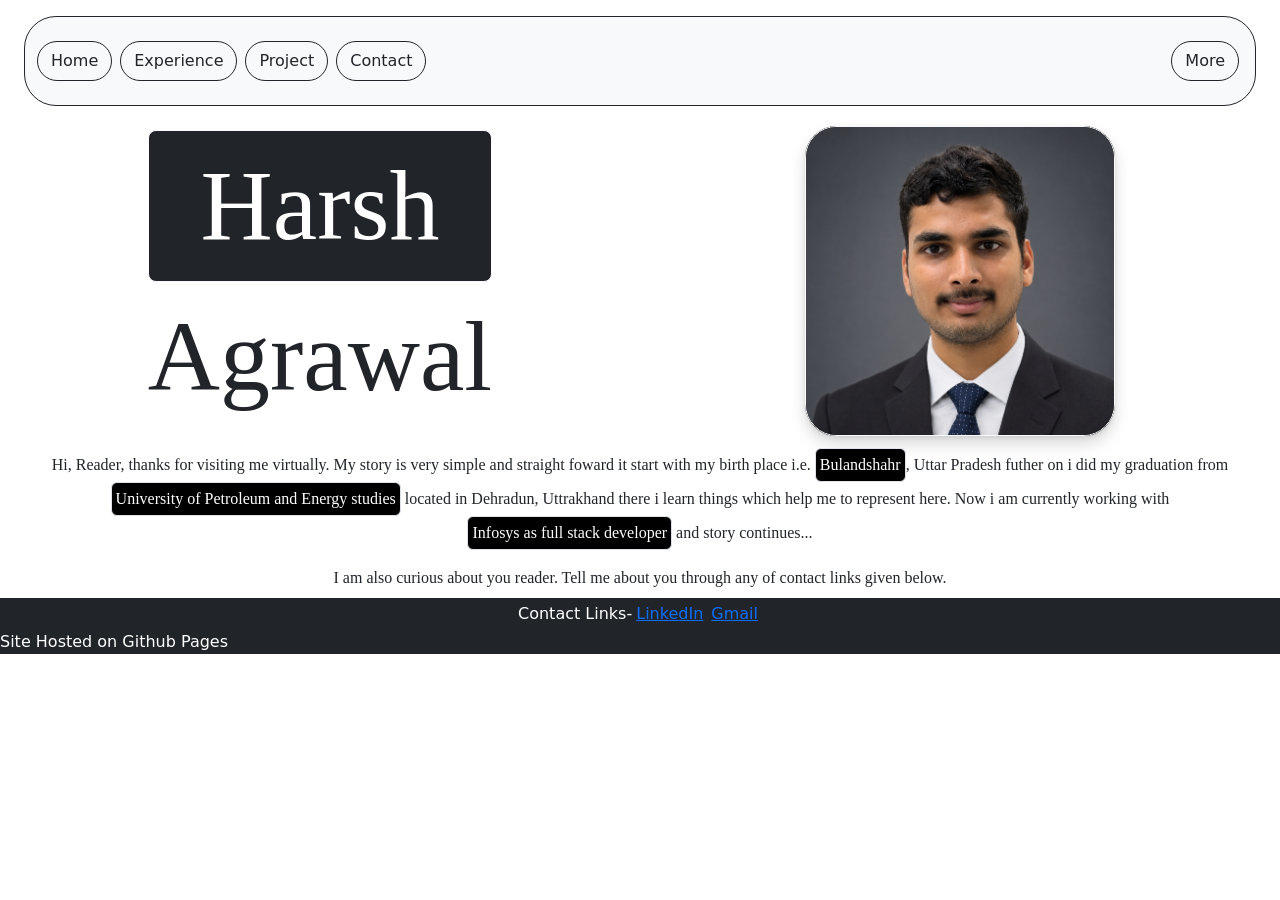
<file: index.html>
<!DOCTYPE html>
<html lang="en">
<head>
    <meta charset="UTF-8">
    <meta name="viewport" content="width=device-width, initial-scale=1.0">
    <title>Portfolio</title>
    <link rel="icon" type="image/svg+xml" href="favicon.svg">
    <link rel="stylesheet" href = './bootstrap.min.css'>
    <link rel ="style" href = './style.css'>
</head>
<body>
    <div>
        <!-- Navbar -->
        <div class = 'm-3'>
        <nav class = 'navbar navbar-expand-lg bg-light border rounded-5 m-2 border-dark'>
            <ul class = 'nav p-2'>
                <li class = 'nav-item m-1'>
                    <div class= 'border border-dark rounded-5' style = 'transition: background-color 0.1ms ease; color:aliceblue' onmouseover="this.style.backgroundColor= '#000000'" onmouseout="this.style.backgroundColor=''">
                        <button type = 'button rounded' class="btn" onclick="window.location.href='./Home.html';">Home</button>
                    </div>
                </li>
                <li class = 'nav-item m-1'>
                    <div class= 'border border-dark rounded-5' style = 'transition: background-color 0.1ms ease; color:aliceblue' onmouseover="this.style.backgroundColor= '#000000'" onmouseout="this.style.backgroundColor=''">
                        <button type = 'button rounded' class="btn" onclick="window.location.href='./experience.html';">Experience</button>
                    </div>
                </li>
                <li class = 'nav-item m-1'>
                    <div class= 'border border-dark rounded-5' style = 'transition: background-color 0.1ms ease; color:aliceblue' onmouseover="this.style.backgroundColor= '#000000'" onmouseout="this.style.backgroundColor=''">
                        <button type = 'button rounded' class="btn" onclick="window.location.href='./project.html';">Project</button>
                    </div>
                </li>
                <li class = 'nav-item m-1'>
                    <div class= 'border border-dark rounded-5' style = 'transition: background-color 0.1ms ease; color:aliceblue' onmouseover="this.style.backgroundColor= '#000000'" onmouseout="this.style.backgroundColor=''">
                        <button type = 'button rounded' class="btn" onclick="window.location.href='./contact.html';">Contact</button>
                    </div>
                </li>
            </ul>
            <ul class ='nav ms-auto'>
                <li class = 'nav-item m-3'>
                    <div class= 'border border-dark rounded-5' style = 'transition: background-color 0.1ms ease; color:greenyellow' onmouseover="this.style.backgroundColor= '#000000'" onmouseout="this.style.backgroundColor=''">
                        <button type = 'button rounded' class="btn" onclick="window.location.href='./fun.html';">More</button>
                    </div>
                </li>
            </ul>
        </nav></div>
    </div>
    <div class = 'container-fluid'>
        <div class = 'row'>
            <div class="col d-flex align-items-center justify-content-center text-center">
                <div class = 'p-2' style = "font-size: 100px; font-family:fantasy"><div class = 'bg-dark border border rounded-3 border-light' style="color:white">Harsh</div>Agrawal</div>
            </div>
            <div class="col d-flex align-items-center justify-content-center">
                <div class="d-flex align-items-center justify-content-center rounded-5 p-2 shadow"
                    style="
                        height: 310px;
                        width: 310px;
                        border: 12px solid
                    ">

                    <img class="rounded-5 border border-light shadow-sm"
                        style="
                            height: 310px;
                            width: 310px;
                            object-fit: cover;
                            transition: transform 0.3s ease;
                        "
                        src="./img1.png"
                        alt="Profile pic"
                        onmouseover="this.style.transform='scale(1.02)'"
                        onmouseout="this.style.transform='scale(1)'">
                </div>
            </div>
        </div>
    </div>
    <div class = 'row'></div>
    <div class = 'row'>
        <div class='d-flex align-items-center justify-content-center text-center' >
            <div class = 'p-2' style = "font-family:-apple-system">Hi, Reader, thanks for visiting me virtually. My story is very simple and straight foward it start with my birth place i.e. <div class = ' bg-black border rounded p-1' style = 'color:white; display: inline-block'>Bulandshahr</div>, Uttar Pradesh futher on i did my graduation from <div class = ' bg-black border rounded p-1' style = 'color:white; display: inline-block'>University of Petroleum and Energy studies</div> located in Dehradun, Uttrakhand there i learn things which help me to represent here. Now i am currently working with <div class = ' bg-black border rounded p-1' style = 'color:white; display: inline-block'>Infosys as full stack developer</div> and story continues...</div>  
        </div>
    </div>
    <div class="d-flex align-items-center justify-content-center text-center">
    <div class = 'p-2' style = "font-family:-apple-system">I am also curious about you reader. Tell me about you through any of contact links given below.</div>
    </div>
    <footer class = 'bg-dark' style="color:white">
        <div class="row">
            <div class = 'd-flex align-items-center justify-content-center text-center' >
                Contact Links-
                    <a class= 'm-1' href ='https://www.linkedin.com/in/harshag2325/' alt="Linkedin">LinkedIn</a>
                    <a class= 'm-1' href ='mailto:harshagrawal2325@gmail.com' alt="gmail">Gmail</a>
            </div>
        </div>
        <div>Site Hosted on Github Pages</div>
    </footer>
</body>
</html>
</file>
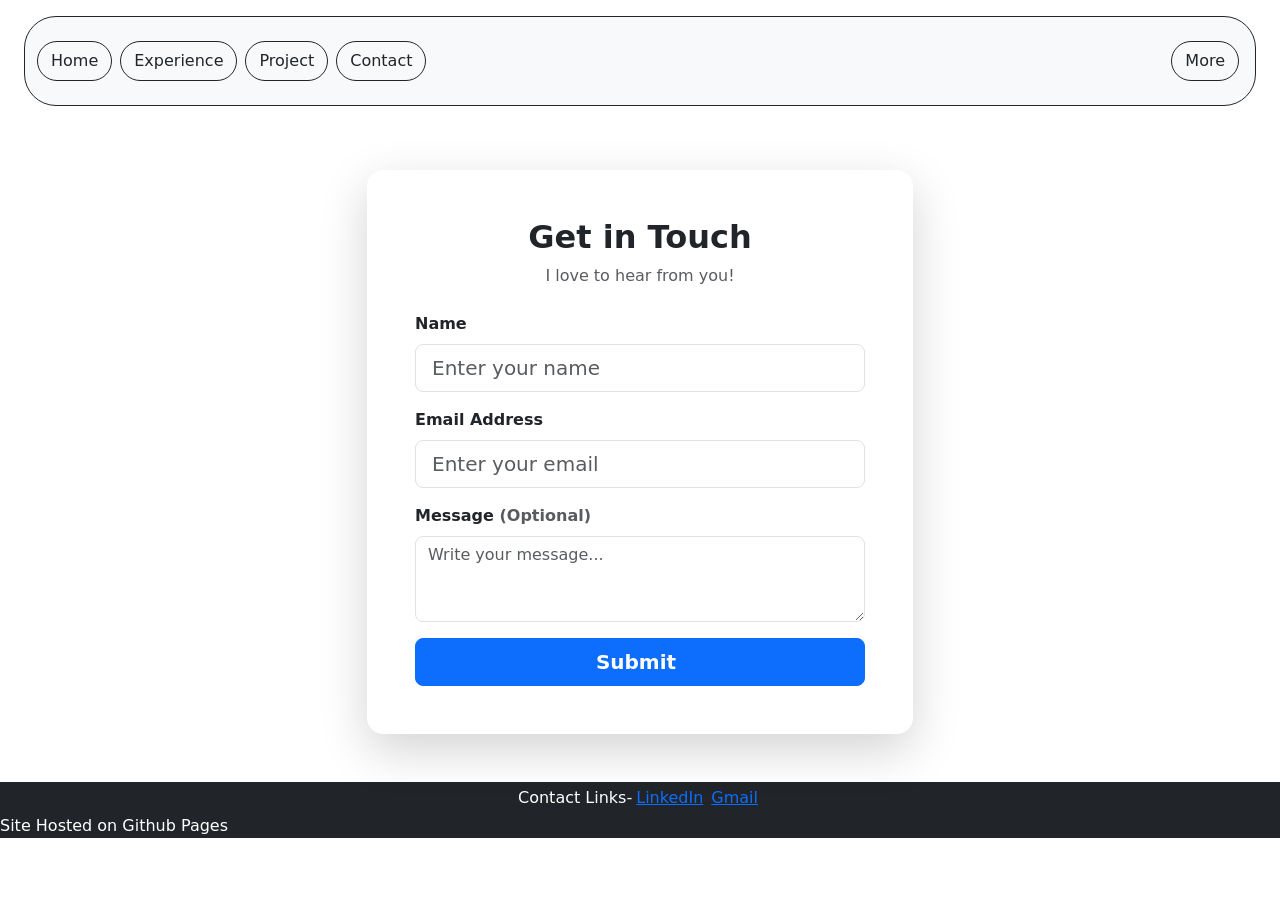
<file: contact.html>
<!DOCTYPE html>
<html lang="en">
<head>
    <meta charset="UTF-8">
    <meta name="viewport" content="width=device-width, initial-scale=1.0">
    <title>Portfolio</title>
    <link rel="icon" type="image/svg+xml" href="favicon.svg">
    <link rel="stylesheet" href = './bootstrap.min.css'>
    <link rel ="style" href = './style.css'>
</head>
<body>
    <div>
        <!-- Navbar -->
        <div class = 'm-3'>
        <nav class = 'navbar navbar-expand-lg bg-light border rounded-5 m-2 border-dark'>
            <ul class = 'nav p-2'>
                <li class = 'nav-item m-1'>
                    <div class= 'border border-dark rounded-5' style = 'transition: background-color 0.1ms ease; color:aliceblue' onmouseover="this.style.backgroundColor= '#000000'" onmouseout="this.style.backgroundColor=''">
                        <button type = 'button rounded' class="btn" onclick="window.location.href='./Home.html';">Home</button>
                    </div>
                </li>
                <li class = 'nav-item m-1'>
                    <div class= 'border border-dark rounded-5' style = 'transition: background-color 0.1ms ease; color:aliceblue' onmouseover="this.style.backgroundColor= '#000000'" onmouseout="this.style.backgroundColor=''">
                        <button type = 'button rounded' class="btn" onclick="window.location.href='./experience.html';">Experience</button>
                    </div>
                </li>
                <li class = 'nav-item m-1'>
                    <div class= 'border border-dark rounded-5' style = 'transition: background-color 0.1ms ease; color:aliceblue' onmouseover="this.style.backgroundColor= '#000000'" onmouseout="this.style.backgroundColor=''">
                        <button type = 'button rounded' class="btn" onclick="window.location.href='./project.html';">Project</button>
                    </div>
                </li>
                <li class = 'nav-item m-1'>
                    <div class= 'border border-dark rounded-5' style = 'transition: background-color 0.1ms ease; color:aliceblue' onmouseover="this.style.backgroundColor= '#000000'" onmouseout="this.style.backgroundColor=''">
                        <button type = 'button rounded' class="btn" onclick="window.location.href='./contact.html';">Contact</button>
                    </div>
                </li>
            </ul>
            <ul class ='nav ms-auto'>
                <li class = 'nav-item m-3'>
                    <div class= 'border border-dark rounded-5' style = 'transition: background-color 0.1ms ease; color:greenyellow' onmouseover="this.style.backgroundColor= '#000000'" onmouseout="this.style.backgroundColor=''">
                        <button type = 'button rounded' class="btn" onclick="window.location.href='./fun.html';">More</button>
                    </div>
                </li>
            </ul>
        </nav></div>
    </div>
    <div class="container py-5">
        <div class="row justify-content-center">
            <div class="col-12 col-md-8 col-lg-6">

                <div class="card border-0 shadow-lg rounded-4">
                    <div class="card-body p-4 p-md-5">

                        <div class="text-center mb-4">
                            <h2 class="fw-bold">Get in Touch</h2>
                            <p class="text-muted">
                                I love to hear from you!
                            </p>
                        </div>

                        <form id = 'contactForm'
                            method="POST">

                            <div class="mb-3">
                                <label for="name" class="form-label fw-semibold">
                                    Name
                                </label>
                                <input type="text"
                                    class="form-control form-control-lg rounded-3"
                                    id="name"
                                    name="name"
                                    placeholder="Enter your name"
                                    required>
                            </div>

                            <div class="mb-3">
                                <label for="email" class="form-label fw-semibold">
                                    Email Address
                                </label>
                                <input type="email"
                                    class="form-control form-control-lg rounded-3"
                                    id="email"
                                    name="email"
                                    placeholder="Enter your email"
                                    required>
                            </div>

                            <div class="mb-3">
                                <label for="message" class="form-label fw-semibold">
                                    Message <span class="text-muted">(Optional)</span>
                                </label>
                                <textarea class="form-control rounded-3"
                                        id="message"
                                        name="message"
                                        rows="3"
                                        placeholder="Write your message..."></textarea>
                            </div>
                            <button type="submit"
                                    class="btn btn-primary btn-lg w-100 rounded-3 fw-semibold">
                                Submit <i class="bi bi-send ms-2"></i>
                            </button>

                        </form>
                    </div>
                </div>

            </div>
        </div>
    </div>
    <footer class = 'bg-dark' style="color:white">
        <div class="row">
            <div class = 'd-flex align-items-center justify-content-center text-center' >
                Contact Links-
                    <a class= 'm-1' href ='https://www.linkedin.com/in/harshag2325/' alt="Linkedin">LinkedIn</a>
                    <a class= 'm-1' href ='mailto:harshagrawal2325@gmail.com' alt="gmail">Gmail</a>
            </div>
        </div>
        <div>Site Hosted on Github Pages</div>
    </footer>
</body>
</html>

<script>
const form = document.getElementById("contactForm");

form.addEventListener("submit", async function (e) {
    e.preventDefault();

    const formData = new FormData(form);

    try {
        await fetch("https://script.google.com/macros/s/AKfycbxjuCsBEIikFwye79J6Yfaf6uO9v09W6JL5SYa99uGbMvjlrnK_yLs2DzSXQGu_pjuDBQ/exec", {
            method: "POST",
            body: new URLSearchParams(formData),
            mode: "no-cors"
        });

        window.location.href =
            "https://harshag2325.github.io/Port2/success.html";

    } catch (error) {
        alert("Something went wrong. Please try again.");
    }
});
</script>
</file>
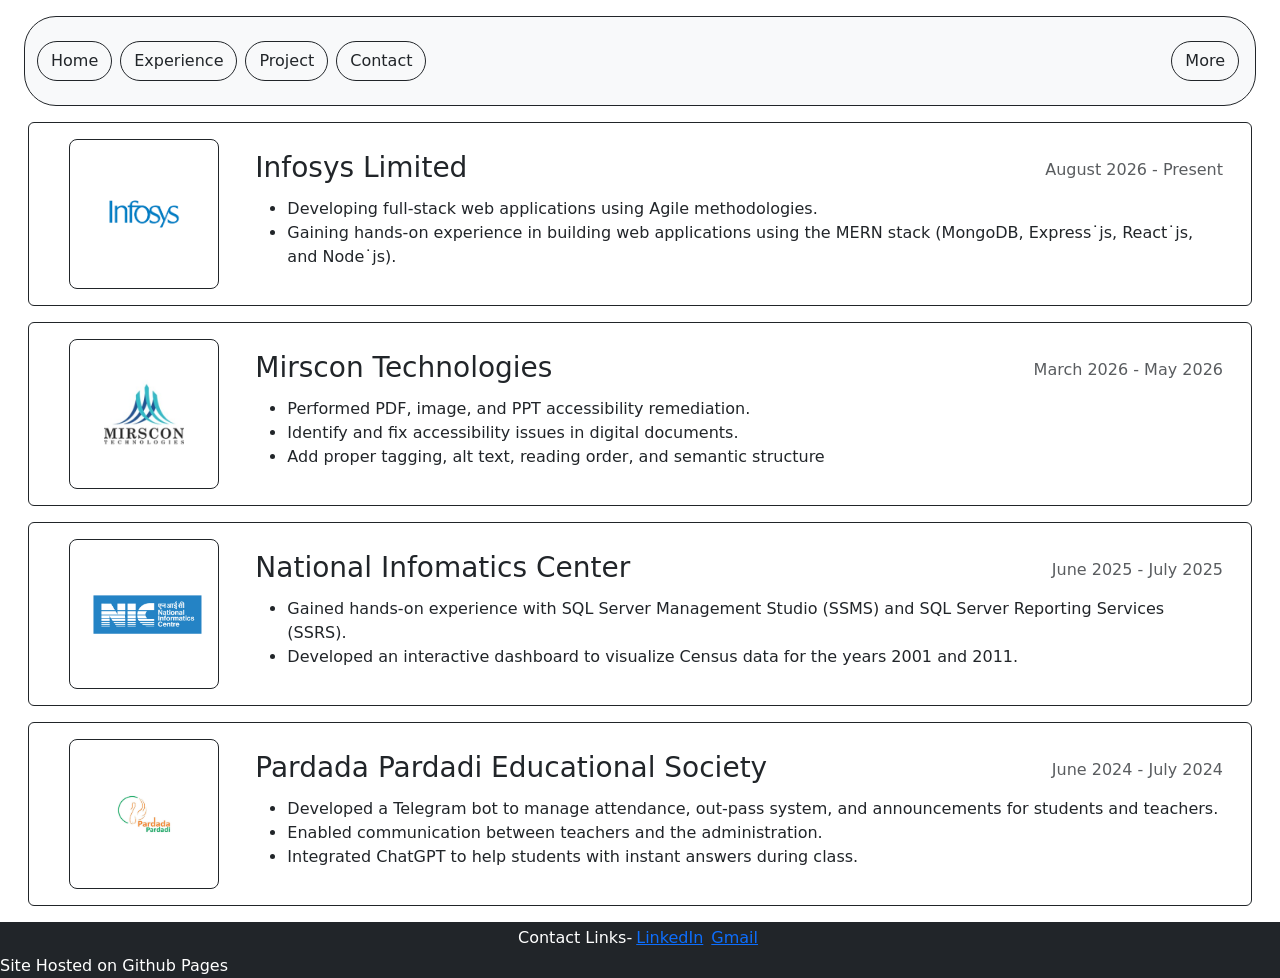
<file: experience.html>
<!DOCTYPE html>
<html lang="en">
<head>
    <meta charset="UTF-8">
    <meta name="viewport" content="width=device-width, initial-scale=1.0">
    <title>Portfolio</title>
    <link rel="icon" type="image/svg+xml" href="favicon.svg">
    <link rel="stylesheet" href = './bootstrap.min.css'>
    <link rel ="style" href = './style.css'>
</head>
<body>
    <div>
        <!-- Navbar -->
        <div class = 'm-3'>
        <nav class = 'navbar navbar-expand-lg bg-light border rounded-5 m-2 border-dark'>
            <ul class = 'nav p-2'>
                <li class = 'nav-item m-1'>
                    <div class= 'border border-dark rounded-5' style = 'transition: background-color 0.1ms ease; color:aliceblue' onmouseover="this.style.backgroundColor= '#000000'" onmouseout="this.style.backgroundColor=''">
                        <button type = 'button rounded' class="btn" onclick="window.location.href='./Home.html';">Home</button>
                    </div>
                </li>
                <li class = 'nav-item m-1'>
                    <div class= 'border border-dark rounded-5' style = 'transition: background-color 0.1ms ease; color:aliceblue' onmouseover="this.style.backgroundColor= '#000000'" onmouseout="this.style.backgroundColor=''">
                        <button type = 'button rounded' class="btn" onclick="window.location.href='./experience.html';">Experience</button>
                    </div>
                </li>
                <li class = 'nav-item m-1'>
                    <div class= 'border border-dark rounded-5' style = 'transition: background-color 0.1ms ease; color:aliceblue' onmouseover="this.style.backgroundColor= '#000000'" onmouseout="this.style.backgroundColor=''">
                        <button type = 'button rounded' class="btn" onclick="window.location.href='./project.html';">Project</button>
                    </div>
                </li>
                <li class = 'nav-item m-1'>
                    <div class= 'border border-dark rounded-5' style = 'transition: background-color 0.1ms ease; color:aliceblue' onmouseover="this.style.backgroundColor= '#000000'" onmouseout="this.style.backgroundColor=''">
                        <button type = 'button rounded' class="btn" onclick="window.location.href='./contact.html';">Contact</button>
                    </div>
                </li>
            </ul>
            <ul class ='nav ms-auto'>
                <li class = 'nav-item m-3'>
                    <div class= 'border border-dark rounded-5' style = 'transition: background-color 0.1ms ease; color:greenyellow' onmouseover="this.style.backgroundColor= '#000000'" onmouseout="this.style.backgroundColor=''">
                        <button type = 'button rounded' class="btn" onclick="window.location.href='./fun.html';">More</button>
                    </div>
                </li>
            </ul>
        </nav></div>
    </div>
    <div class = 'container-fluid'>
        <!-- Infosys Ltd -->
        <div class = 'card m-3 border-dark'>
            <div class = 'card-item'>
                <div class = 'row align-items-center m-3'>
                    <div class="col-md-2 col-12 text-center">
                        <div class="d-flex align-items-center justify-content-center 
                                    border border-dark rounded-3 mx-auto"
                            style="height: 150px; width: 150px;">

                            <img class="img-fluid"
                                src="./Img_exp/infosys.png"
                                alt="Infosys logo"
                                style="max-height: 80px; max-width: 130px; object-fit: contain;">
                        </div>
                    </div>
                    <div class = 'col-md-10 col-12 mt-2'>
                        <div class = 'd-flex flex-column flex-md-row justify-content-between align-items-md-center'>
                            <h3 class = 'mb-1'>Infosys Limited</h3>
                            <span class = 'text-muted mb-2 mb-md-0'>August 2026 - Present</span>
                        </div>
                        <div class = 'card-text mt-2 mb-0'>
                            <ul>
                                <li>
                                    Developing full-stack web applications using Agile methodologies.
                                </li>
                                <li>
                                    Gaining hands-on experience in building web applications using the MERN stack (MongoDB, Express˙js, React˙js, and Node˙js).
                                </li>
                            </ul>
                        </div>
                    </div>
                </div>
            </div>
        </div>
        <!-- Mirscon tech -->
        <div class = 'card m-3 border-dark'>
            <div class = 'card-item'>
                <div class = 'row align-items-center m-3'>
                    <div class="col-md-2 col-12 text-center">
                        <div class="d-flex align-items-center justify-content-center 
                                    border border-dark rounded-3 mx-auto"
                            style="height: 150px; width: 150px;">

                            <img class="img-fluid"
                                src="./Img_exp/mirscon.jpg"
                                alt="Infosys logo"
                                style="max-height: 80px; max-width: 130px; object-fit: contain;">
                        </div>
                    </div>
                    <div class = 'col-md-10 col-12 mt-2'>
                        <div class = 'd-flex flex-column flex-md-row justify-content-between align-items-md-center'>
                            <h3 class = 'mb-1'>Mirscon Technologies</h3>
                            <span class = 'text-muted mb-2 mb-md-0'>March 2026 - May 2026</span>
                        </div>
                        <div class = 'card-text mt-2 mb-0'>
                            <ul>
                                <li>
                                    Performed PDF, image, and PPT accessibility remediation.
                                </li>
                                <li>
                                    Identify and fix accessibility issues in digital documents.
                                </li>
                                <li>
                                    Add proper tagging, alt text, reading order, and semantic structure
                                </li>
                            </ul>
                        </div>
                    </div>
                </div>
            </div>
        </div>
        <!-- NIC -->
        <div class = 'card m-3 border-dark'>
            <div class = 'card-item'>
                <div class = 'row align-items-center m-3'>
                    <div class="col-md-2 col-12 text-center">
                        <div class="d-flex align-items-center justify-content-center 
                                    border border-dark rounded-3 mx-auto"
                            style="height: 150px; width: 150px;">

                            <img class="img-fluid"
                                src="./Img_exp/NIC.png"
                                alt="Infosys logo"
                                style="max-height: 80px; max-width: 130px; object-fit: contain;">
                        </div>
                    </div>
                    <div class = 'col-md-10 col-12 mt-2'>
                        <div class = 'd-flex flex-column flex-md-row justify-content-between align-items-md-center'>
                            <h3 class = 'mb-1'>National Infomatics Center</h3>
                            <span class = 'text-muted mb-2 mb-md-0'>June 2025 - July 2025</span>
                        </div>
                        <div class = 'card-text mt-2 mb-0'>
                            <ul>
                                <li>
                                    Gained hands-on experience with SQL Server Management Studio (SSMS) and SQL Server Reporting Services (SSRS).
                                </li>
                                <li>
                                    Developed an interactive dashboard to visualize Census data for the years 2001 and 2011.
                                </li>
                            </ul>
                        </div>
                    </div>
                </div>
            </div>
        </div>
        <!-- PPES -->
        <div class = 'card m-3 border-dark'>
            <div class = 'card-item'>
                <div class = 'row align-items-center m-3'>
                    <div class="col-md-2 col-12 text-center">
                        <div class="d-flex align-items-center justify-content-center 
                                    border border-dark rounded-3 mx-auto"
                            style="height: 150px; width: 150px;">

                            <img class="img-fluid"
                                src="./Img_exp/PPES.jpg"
                                alt="Infosys logo"
                                style="max-height: 80px; max-width: 130px; object-fit: contain;">
                        </div>
                    </div>
                    <div class = 'col-md-10 col-12 mt-2'>
                        <div class = 'd-flex flex-column flex-md-row justify-content-between align-items-md-center'>
                            <h3 class = 'mb-1'>Pardada Pardadi Educational Society</h3>
                            <span class = 'text-muted mb-2 mb-md-0'>June 2024 - July 2024</span>
                        </div>
                        <div class = 'card-text mt-2 mb-0'>
                            <ul>
                                <li>
                                    Developed a Telegram bot to manage attendance, out-pass system, and announcements for students and teachers.
                                </li>
                                <li>
                                    Enabled communication between teachers and the administration.
                                </li>
                                <li>
                                    Integrated ChatGPT to help students with instant answers during class.
                                </li>
                            </ul>
                        </div>
                    </div>
                </div>
            </div>
        </div>
    </div>
    <footer class = 'bg-dark' style="color:white">
        <div class="row">
            <div class = 'd-flex align-items-center justify-content-center text-center' >
                Contact Links-
                    <a class= 'm-1' href ='https://www.linkedin.com/in/harshag2325/' alt="Linkedin">LinkedIn</a>
                    <a class= 'm-1' href ='mailto:harshagrawal2325@gmail.com' alt="gmail">Gmail</a>
            </div>
        </div>
        <div>Site Hosted on Github Pages</div>
    </footer>
</body>
</html>
</file>
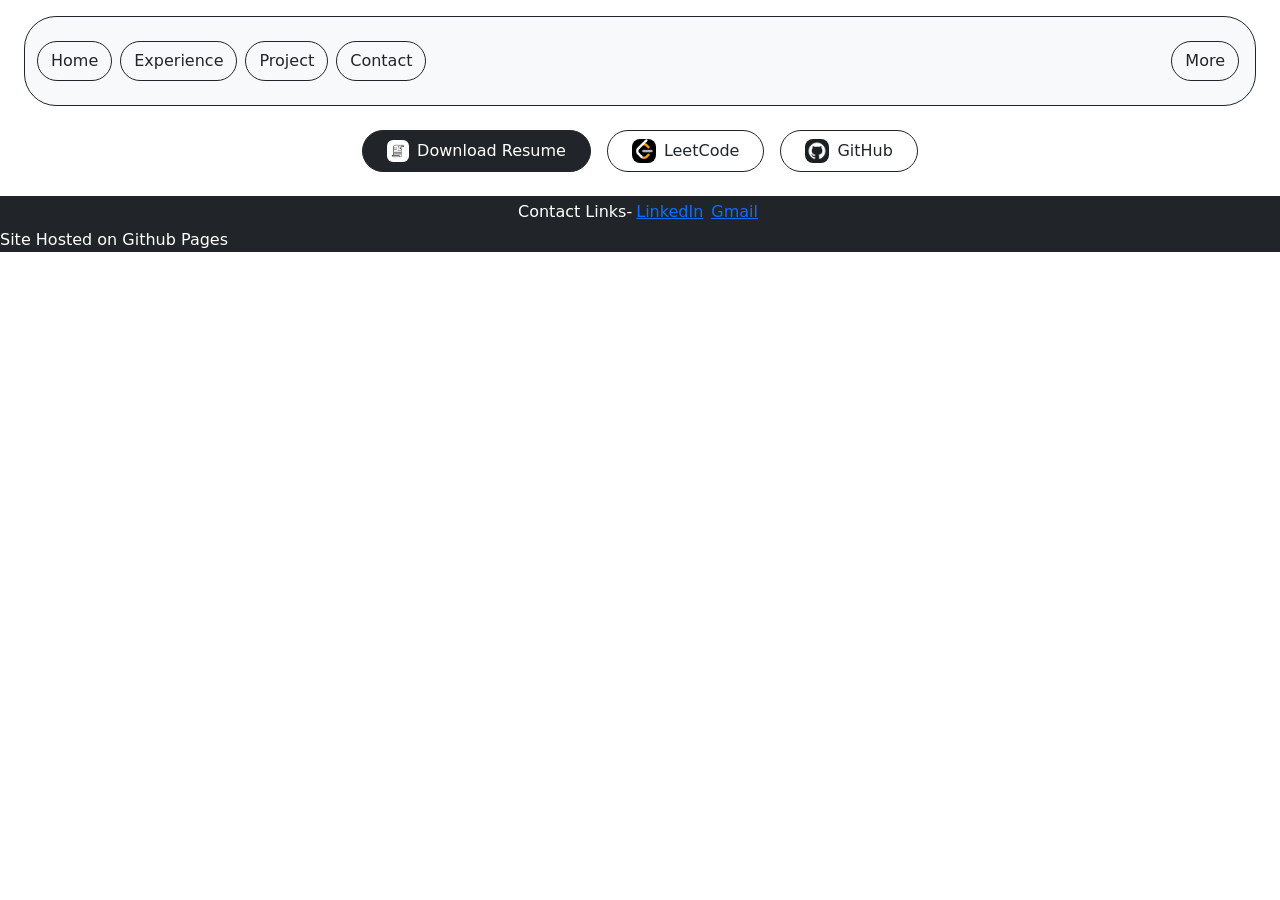
<file: fun.html>
<!DOCTYPE html>
<html lang="en">
<head>
    <meta charset="UTF-8">
    <meta name="viewport" content="width=device-width, initial-scale=1.0">
    <title>Portfolio</title>
    <link rel="icon" type="image/svg+xml" href="favicon.svg">
    <link rel="stylesheet" href = './bootstrap.min.css'>
    <link rel ="style" href = './style.css'>
</head>
<body>
    <div>
        <!-- Navbar -->
        <div class = 'm-3'>
        <nav class = 'navbar navbar-expand-lg bg-light border rounded-5 m-2 border-dark'>
            <ul class = 'nav p-2'>
                <li class = 'nav-item m-1'>
                    <div class= 'border border-dark rounded-5' style = 'transition: background-color 0.1ms ease; color:aliceblue' onmouseover="this.style.backgroundColor= '#000000'" onmouseout="this.style.backgroundColor=''">
                        <button type = 'button rounded' class="btn" onclick="window.location.href='./Home.html';">Home</button>
                    </div>
                </li>
                <li class = 'nav-item m-1'>
                    <div class= 'border border-dark rounded-5' style = 'transition: background-color 0.1ms ease; color:aliceblue' onmouseover="this.style.backgroundColor= '#000000'" onmouseout="this.style.backgroundColor=''">
                        <button type = 'button rounded' class="btn" onclick="window.location.href='./experience.html';">Experience</button>
                    </div>
                </li>
                <li class = 'nav-item m-1'>
                    <div class= 'border border-dark rounded-5' style = 'transition: background-color 0.1ms ease; color:aliceblue' onmouseover="this.style.backgroundColor= '#000000'" onmouseout="this.style.backgroundColor=''">
                        <button type = 'button rounded' class="btn" onclick="window.location.href='./project.html';">Project</button>
                    </div>
                </li>
                <li class = 'nav-item m-1'>
                    <div class= 'border border-dark rounded-5' style = 'transition: background-color 0.1ms ease; color:aliceblue' onmouseover="this.style.backgroundColor= '#000000'" onmouseout="this.style.backgroundColor=''">
                        <button type = 'button rounded' class="btn" onclick="window.location.href='./contact.html';">Contact</button>
                    </div>
                </li>
            </ul>
            <ul class ='nav ms-auto'>
                <li class = 'nav-item m-3'>
                    <div class= 'border border-dark rounded-5' style = 'transition: background-color 0.1ms ease; color:greenyellow' onmouseover="this.style.backgroundColor= '#000000'" onmouseout="this.style.backgroundColor=''">
                        <button type = 'button rounded' class="btn" onclick="window.location.href='./fun.html';">More</button>
                    </div>
                </li>
            </ul>
        </nav></div>
    </div>
    
    <div class="container-fluid">
        <div class="d-flex flex-wrap justify-content-center gap-3 mt-4 mb-4">

            <!-- Download Resume -->
            <a href="./Harsh_Agrawal.pdf"
            download="Harsh_Agrawal_Resume.pdf"
            class="btn btn-dark rounded-pill px-4 py-2 d-inline-flex align-items-center">

                <img src="./Img_exp/resume.png"
                    alt="Resume"
                    class="me-2 rounded-2"
                    style="width: 22px; height: 22px; object-fit: contain;">

                Download Resume
            </a>

            <!-- LeetCode -->
            <a href="https://leetcode.com/u/harshag23"
            target="_blank"
            rel="noopener noreferrer"
            class="btn btn-outline-dark rounded-pill px-4 py-2 d-inline-flex align-items-center">

                <img src="./Img_exp/leetcode1.png"
                    alt="leetcode"
                    class="me-2 rounded-3"
                    style="width: 24px; height: 24px; object-fit: contain;">

                LeetCode
            </a>


            <!-- GitHub -->
            <a href="https://github.com/harshag2325"
            target="_blank"
            rel="noopener noreferrer"
            class="btn btn-outline-dark rounded-pill px-4 py-2 d-inline-flex align-items-center">

                <img src="./Img_exp/github.png"
                    alt="GitHub"
                    class="me-2 rounded-3"
                    style="width: 24px; height: 24px; object-fit: contain;">

                GitHub
            </a>

        </div>
    </div>
    <footer class = 'bg-dark' style="color:white">
        <div class="row">
            <div class = 'd-flex align-items-center justify-content-center text-center' >
                Contact Links-
                    <a class= 'm-1' href ='https://www.linkedin.com/in/harshag2325/' alt="Linkedin">LinkedIn</a>
                    <a class= 'm-1' href ='mailto:harshagrawal2325@gmail.com' alt="gmail">Gmail</a>
            </div>
        </div>
        <div>Site Hosted on Github Pages</div>
    </footer>
</body>
</html>
</file>
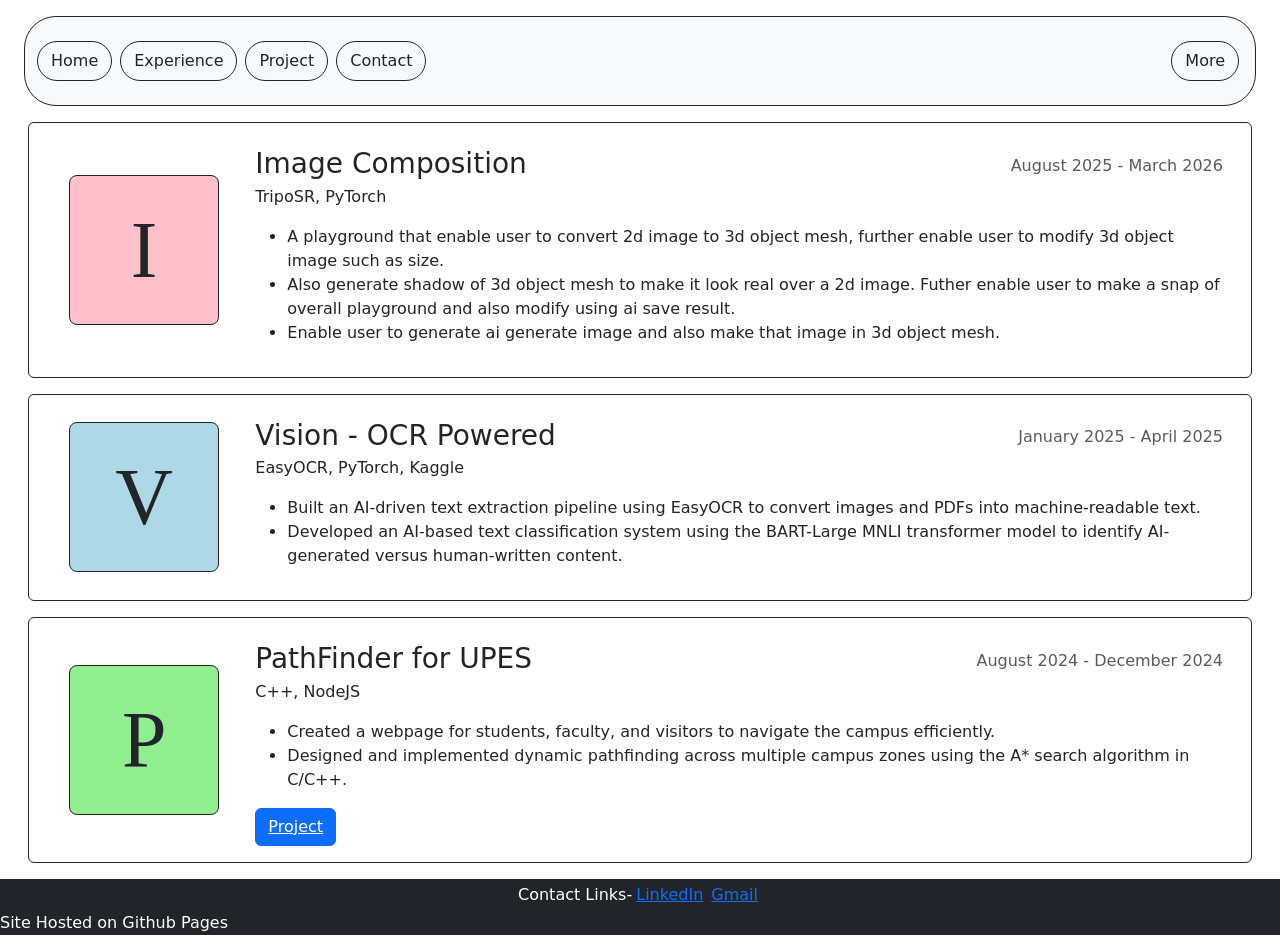
<file: project.html>
<!DOCTYPE html>
<html lang="en">
<head>
    <meta charset="UTF-8">
    <meta name="viewport" content="width=device-width, initial-scale=1.0">
    <title>Portfolio</title>
    <link rel="icon" type="image/svg+xml" href="favicon.svg">
    <link rel="stylesheet" href = './bootstrap.min.css'>
    <link rel ="style" href = './style.css'>
</head>
<body>
    <div>
        <!-- Navbar -->
        <div class = 'm-3'>
        <nav class = 'navbar navbar-expand-lg bg-light border rounded-5 m-2 border-dark'>
            <ul class = 'nav p-2'>
                <li class = 'nav-item m-1'>
                    <div class= 'border border-dark rounded-5' style = 'transition: background-color 0.1ms ease; color:aliceblue' onmouseover="this.style.backgroundColor= '#000000'" onmouseout="this.style.backgroundColor=''">
                        <button type = 'button rounded' class="btn" onclick="window.location.href='./Home.html';">Home</button>
                    </div>
                </li>
                <li class = 'nav-item m-1'>
                    <div class= 'border border-dark rounded-5' style = 'transition: background-color 0.1ms ease; color:aliceblue' onmouseover="this.style.backgroundColor= '#000000'" onmouseout="this.style.backgroundColor=''">
                        <button type = 'button rounded' class="btn" onclick="window.location.href='./experience.html';">Experience</button>
                    </div>
                </li>
                <li class = 'nav-item m-1'>
                    <div class= 'border border-dark rounded-5' style = 'transition: background-color 0.1ms ease; color:aliceblue' onmouseover="this.style.backgroundColor= '#000000'" onmouseout="this.style.backgroundColor=''">
                        <button type = 'button rounded' class="btn" onclick="window.location.href='./project.html';">Project</button>
                    </div>
                </li>
                <li class = 'nav-item m-1'>
                    <div class= 'border border-dark rounded-5' style = 'transition: background-color 0.1ms ease; color:aliceblue' onmouseover="this.style.backgroundColor= '#000000'" onmouseout="this.style.backgroundColor=''">
                        <button type = 'button rounded' class="btn" onclick="window.location.href='./contact.html';">Contact</button>
                    </div>
                </li>
            </ul>
            <ul class ='nav ms-auto'>
                <li class = 'nav-item m-3'>
                    <div class= 'border border-dark rounded-5' style = 'transition: background-color 0.1ms ease; color:greenyellow' onmouseover="this.style.backgroundColor= '#000000'" onmouseout="this.style.backgroundColor=''">
                        <button type = 'button rounded' class="btn" onclick="window.location.href='./fun.html';">More</button>
                    </div>
                </li>
            </ul>
        </nav></div>
    </div>
    <div class = 'container-fluid'>
        <!-- Image Composition -->
        <div class = 'card m-3 border-dark'>
            <div class = 'card-item'>
                <div class = 'row align-items-center m-3'>
                    <div class = 'col-md-2 col-12 text-center'>
                        <div class="d-flex align-items-center justify-content-center border border-dark rounded-3 mx-auto"style="height: 150px; width: 150px; font-size: 80px; background:pink; font-family:cursive ">I</div>
                    </div>
                    <div class = 'col-md-10 col-12 mt-2'>
                        <div class = 'd-flex flex-column flex-md-row justify-content-between align-items-md-center'>
                            <h3 class = 'mb-1'>Image Composition</h3>
                            <span class = 'text-muted mb-2 mb-md-0'>August 2025 - March 2026</span>
                        </div>
                        <p>TripoSR, PyTorch</p>
                        <div class = 'card-text mt-2 mb-0'>
                            <ul>
                                <li>
                                    A playground that enable user to convert 2d image to 3d object mesh, further enable user to modify 3d object image such as size.
                                </li>
                                <li>
                                    Also generate shadow of 3d object mesh to make it look real over a 2d image. Futher enable user to make a snap of overall playground and also modify using ai save result.
                                </li>
                                <li>
                                    Enable user to generate ai generate image and also make that image in 3d object mesh.
                                </li>
                                <!-- <li>Link : </li> -->
                            </ul>
                        </div>
                    </div>
                </div>
            </div>
        </div>
        <!-- Vision -->
        <div class = 'card m-3 border-dark'>
            <div class = 'card-item'>
                <div class = 'row align-items-center m-3'>
                    <div class = 'col-md-2 col-12 text-center'>
                        <div class="d-flex align-items-center justify-content-center border border-dark rounded-3 mx-auto"style="height: 150px; width: 150px; font-size: 80px; background:#ADD8E6; font-family:cursive ">V</div>
                    </div>
                    <div class = 'col-md-10 col-12 mt-2'>
                        <div class = 'd-flex flex-column flex-md-row justify-content-between align-items-md-center'>
                            <h3 class = 'mb-1'>Vision - OCR Powered</h3>
                            <span class = 'text-muted mb-2 mb-md-0'>January 2025 - April 2025</span>
                        </div>
                        <p>EasyOCR, PyTorch, Kaggle</p>
                        <div class = 'card-text mt-2 mb-0'>
                            <ul>
                                <li>
                                    Built an AI-driven text extraction pipeline using EasyOCR to convert images and PDFs into machine-readable text.
                                </li>
                                <li>
                                    Developed an AI-based text classification system using the BART-Large MNLI transformer model to identify AI-generated versus human-written content.
                                </li>
                                <!-- <li>Link : </li> -->
                            </ul>
                        </div>
                    </div>
                </div>
            </div>
        </div>
        <!-- Pathfinder -->
        <div class = 'card m-3 border-dark'>
            <div class = 'card-item'>
                <div class = 'row align-items-center m-3'>
                    <div class = 'col-md-2 col-12 text-center'>
                        <div class="d-flex align-items-center justify-content-center border border-dark rounded-3 mx-auto"style="height: 150px; width: 150px; font-size: 80px; background:#90EE90; font-family:cursive">P</div>
                    </div>
                    <div class = 'col-md-10 col-12 mt-2'>
                        <div class = 'd-flex flex-column flex-md-row justify-content-between align-items-md-center'>
                            <h3 class = 'mb-1'>PathFinder for UPES</h3>
                            <span class = 'text-muted mb-2 mb-md-0'>August 2024 - December 2024</span>
                        </div>
                        <p>C++, NodeJS</p>
                        <div class = 'card-text mt-2 mb-0'>
                            <ul>
                                <li>
                                    Created a webpage for students, faculty, and visitors to navigate the campus efficiently.
                                </li>
                                <li>
                                    Designed and implemented dynamic pathfinding across multiple campus zones using the A* search algorithm in C/C++.
                                </li>
                                <!-- <li>Link: Click Here to view</li> -->
                                
                            </ul>
                        </div>
                        <button class = 'btn btn-primary'><a style = 'color:white' href='https://harshag2325.github.io/UPES_PathFinder/know.html' alt= 'project Link'>Project</a></button>
                    </div>
                </div>
            </div>
        </div>
    </div>
    <footer class = 'bg-dark' style="color:white">
        <div class="row">
            <div class = 'd-flex align-items-center justify-content-center text-center' >
                Contact Links-
                    <a class= 'm-1' href ='https://www.linkedin.com/in/harshag2325/' alt="Linkedin">LinkedIn</a>
                    <a class= 'm-1' href ='mailto:harshagrawal2325@gmail.com' alt="gmail">Gmail</a>
            </div>
        </div>
        <div>Site Hosted on Github Pages</div>
    </footer>
</body>
</html>
</file>
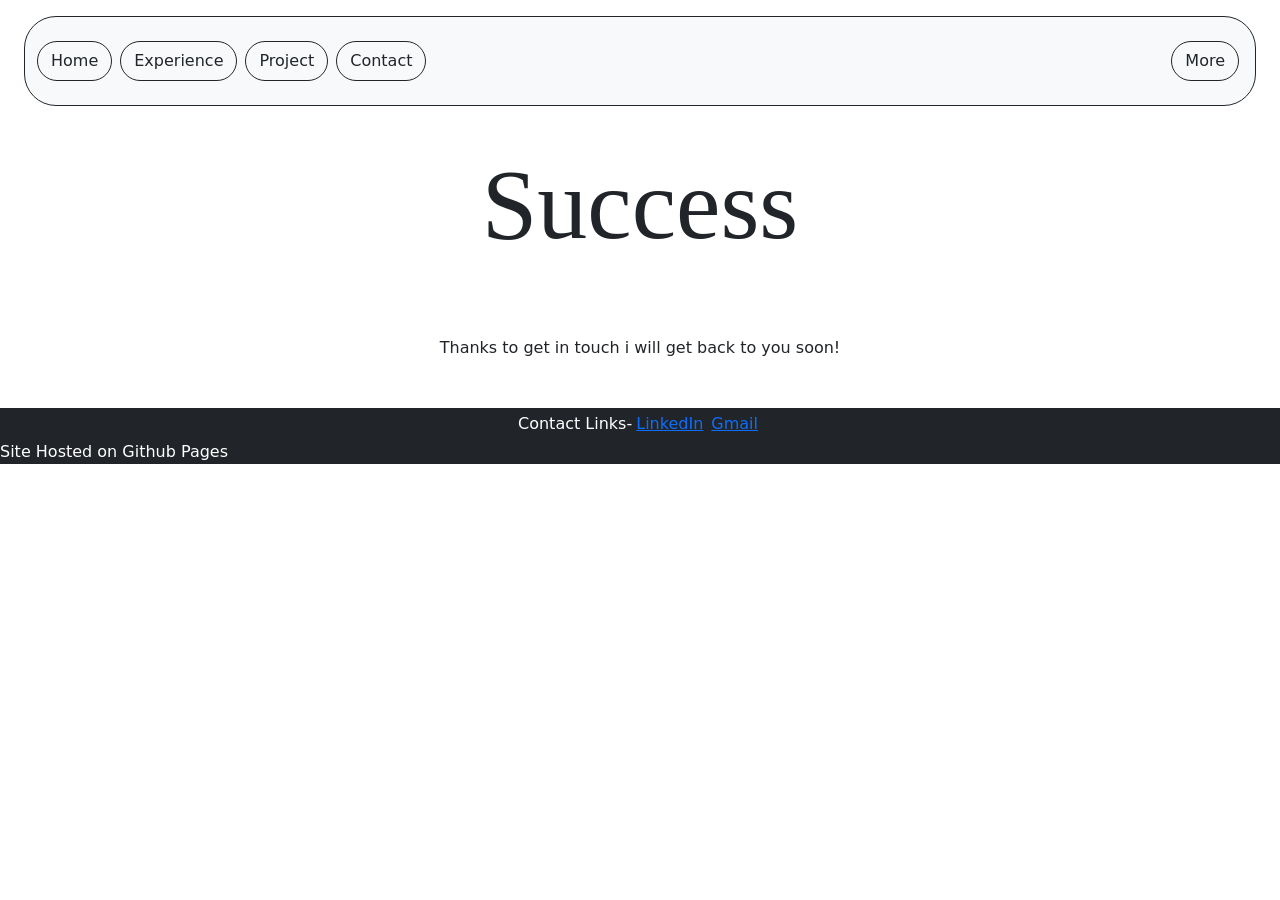
<file: success.html>
<!DOCTYPE html>
<html lang="en">
<head>
    <meta charset="UTF-8">
    <meta name="viewport" content="width=device-width, initial-scale=1.0">
    <title>Portfolio</title>
    <link rel="icon" type="image/svg+xml" href="favicon.svg">
    <link rel="stylesheet" href = './bootstrap.min.css'>
    <link rel ="style" href = './style.css'>
</head>
<body>
    <div>
        <!-- Navbar -->
        <div class = 'm-3'>
        <nav class = 'navbar navbar-expand-lg bg-light border rounded-5 m-2 border-dark'>
            <ul class = 'nav p-2'>
                <li class = 'nav-item m-1'>
                    <div class= 'border border-dark rounded-5' style = 'transition: background-color 0.1ms ease; color:aliceblue' onmouseover="this.style.backgroundColor= '#000000'" onmouseout="this.style.backgroundColor=''">
                        <button type = 'button rounded' class="btn" onclick="window.location.href='./Home.html';">Home</button>
                    </div>
                </li>
                <li class = 'nav-item m-1'>
                    <div class= 'border border-dark rounded-5' style = 'transition: background-color 0.1ms ease; color:aliceblue' onmouseover="this.style.backgroundColor= '#000000'" onmouseout="this.style.backgroundColor=''">
                        <button type = 'button rounded' class="btn" onclick="window.location.href='./experience.html';">Experience</button>
                    </div>
                </li>
                <li class = 'nav-item m-1'>
                    <div class= 'border border-dark rounded-5' style = 'transition: background-color 0.1ms ease; color:aliceblue' onmouseover="this.style.backgroundColor= '#000000'" onmouseout="this.style.backgroundColor=''">
                        <button type = 'button rounded' class="btn" onclick="window.location.href='./project.html';">Project</button>
                    </div>
                </li>
                <li class = 'nav-item m-1'>
                    <div class= 'border border-dark rounded-5' style = 'transition: background-color 0.1ms ease; color:aliceblue' onmouseover="this.style.backgroundColor= '#000000'" onmouseout="this.style.backgroundColor=''">
                        <button type = 'button rounded' class="btn" onclick="window.location.href='./contact.html';">Contact</button>
                    </div>
                </li>
            </ul>
            <ul class ='nav ms-auto'>
                <li class = 'nav-item m-3'>
                    <div class= 'border border-dark rounded-5' style = 'transition: background-color 0.1ms ease; color:greenyellow' onmouseover="this.style.backgroundColor= '#000000'" onmouseout="this.style.backgroundColor=''">
                        <button type = 'button rounded' class="btn" onclick="window.location.href='./fun.html';">More</button>
                    </div>
                </li>
            </ul>
        </nav></div>
    </div>
   <div class = 'container-fluid'>
        <div class = 'row'>
            <div class="col d-flex align-items-center justify-content-center text-center">
                <div class = 'p-2' style = "font-size: 100px; font-family:fantasy">Success</div>     
            </div>
        </div>
        <div class="col d-flex align-items-center justify-content-center text-center p-5">Thanks to get in touch i will get back to you soon!</div>
    </div>
    <footer class = 'bg-dark' style="color:white">
        <div class="row">
            <div class = 'd-flex align-items-center justify-content-center text-center' >
                Contact Links-
                    <a class= 'm-1' href ='https://www.linkedin.com/in/harshag2325/' alt="Linkedin">LinkedIn</a>
                    <a class= 'm-1' href ='mailto:harshagrawal2325@gmail.com' alt="gmail">Gmail</a>
            </div>
        </div>
        <div>Site Hosted on Github Pages</div>
    </footer>
</body>
</html>
</file>
<file: style.css>
/* Experience section */
.experience-card {
    background-color: #ffffff;
    border-radius: 16px;
    border-left: 5px solid #0d6efd !important;
    transition: transform 0.3s ease, box-shadow 0.3s ease;
}

/* Card hover effect */
.experience-card:hover {
    transform: translateY(-5px);
    box-shadow: 0 10px 25px rgba(0, 0, 0, 0.10) !important;
}

/* Company images */
.company-logo {
    width: 120px;
    height: 120px;
    object-fit: contain;
    padding: 10px;
    border: 1px solid #dee2e6;
    border-radius: 15px;
    background-color: #ffffff;
    transition: transform 0.3s ease;
}

.company-logo:hover {
    transform: scale(1.05);
}

/* Experience date badge */
.experience-date {
    display: inline-block;
    background-color: #f1f5f9;
    color: #475569;
    padding: 7px 14px;
    border-radius: 20px;
    font-size: 14px;
    font-weight: 600;
    white-space: nowrap;
}

/* Description list */
.experience-list {
    padding-left: 20px;
    color: #555555;
    line-height: 1.8;
}

.experience-list li {
    margin-bottom: 5px;
}

/* Mobile responsive */
@media (max-width: 767px) {
    .experience-card .card-body {
        padding: 20px !important;
    }

    .company-logo {
        width: 100px;
        height: 100px;
    }

    .experience-date {
        white-space: normal;
        width: fit-content;
    }

    .experience-card h4 {
        font-size: 1.2rem;
    }
}
</file>
